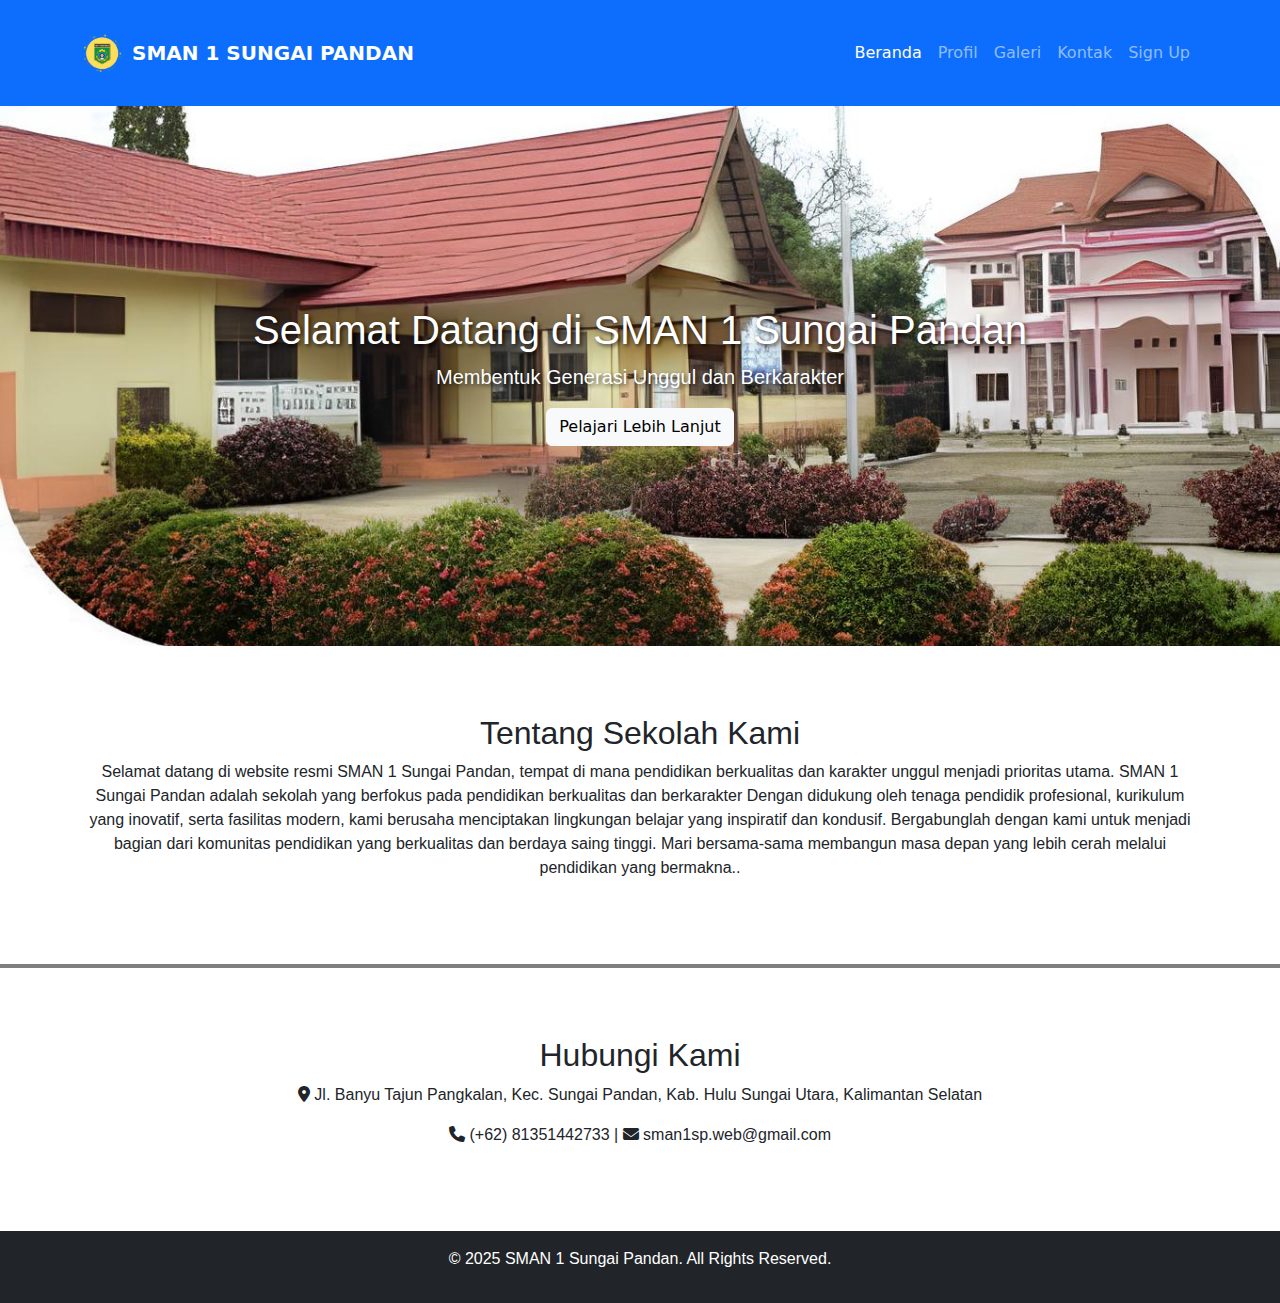
<file: index.html>
<!DOCTYPE html>
<html lang="id">
<head>
    <meta charset="UTF-8">
    <meta name="viewport" content="width=device-width, initial-scale=1.0">
    <title>SMAN 1 Sungai Pandan</title>
    <link rel="shortcut icon" type="x-icon" href="assets/logonobackground.png">
    <link rel="stylesheet" href="style.css">
    <link rel="stylesheet" href="https://cdnjs.cloudflare.com/ajax/libs/font-awesome/6.4.2/css/all.min.css">
    <link rel="stylesheet" href="https://cdn.jsdelivr.net/npm/bootstrap@5.3.0/dist/css/bootstrap.min.css">
    <style>
        .hero {background: url('assets/school.jpg') center/cover no-repeat;
            padding: 120px 0;
            color: white; 
        }
        hr {
            border: 2px solid #000000;
            opacity: 0.5;
            margin: 40px auto;
            width: 100%;
        }
    </style>
</head>
<body>
    <nav class="navbar navbar-expand-lg navbar-dark bg-primary">
        <div class="container">
            <a class="navbar-brand" href="index.html">
            <img src="assets/logonobackground.png" alt="Logo Sekolah" class="logo">SMAN 1 Sungai Pandan
        </a>
            <button class="navbar-toggler" type="button" data-bs-toggle="collapse" data-bs-target="#navbarNav">
                <span class="navbar-toggler-icon"></span>
            </button>
            <div class="collapse navbar-collapse" id="navbarNav">
                <ul class="navbar-nav ms-auto">
                    <li class="nav-item"><a class="nav-link active" href="index.html">Beranda</a></li>
                    <li class="nav-item"><a class="nav-link" href="about.html">Profil</a></li>
                    <li class="nav-item"><a class="nav-link" href="gallery.html">Galeri</a></li>
                    <li class="nav-item"><a class="nav-link" href="contact.html">Kontak</a></li>
                    <li class="nav-item"><a class="nav-link" href="register.html" class="tbl-biru" >Sign Up</a></li>
                </ul>
            </div>
        </div>
    </nav>
    
    <header class="hero text-center">
        <div class="container">
            <h1>Selamat Datang di SMAN 1 Sungai Pandan</h1>
            <p class="lead">Membentuk Generasi Unggul dan Berkarakter</p>
            <button id="openModalBtn" class="btn btn-light">Pelajari Lebih Lanjut</button>
        </div>
    </header>
    
    <!-- Modal Pop-up -->
<div id="infoModal" class="modal">
    <div class="modal-content">
        <button class="close-btn" id="closeModalBtn">&times;</button>

        <div class="header">
            <h3>PENDAFTARAN:</h3>
        </div>
        <div class="modal-body">
            <p>Setiap hari kerja (Senin - Sabtu) Kantor SMAN 1 Sungai Pandan (Pendaftaran Gratis)</p>
            <p><strong>Pendaftaran Nama (INDEN) dari sekarang!</strong></p>
            <a href="https://s.id/PPDB_SMANISP_2025" target="_blank" class="link">https://s.id/PPDB_SMANISP_2025</a>
        </div>

        <div class="header">
            <h3>PERSYARATAN:</h3>
        </div>
        <ul class="requirements">
            <li>📝 Mengisi formulir pendaftaran</li>
            <li>📸 Pas Foto 3x4 (4 lembar)</li>
            <li>📜 Fc Surat Keterangan Lulus (2 Lembar)</li>
            <li>🎓 Fc Ijazah SMP/MTS (2 Lembar)</li>
            <li>🍼 Fc Akta Kelahiran (2 Lembar)</li>
            <li>🏠 Fc Kartu Keluarga (2 Lembar)</li>
            <li>💳 Fc KIP/KKS "JIKA ADA"</li>
            <li>🏅 Fc Sertifikat Prestasi "JIKA ADA"</li>
        </ul>

        <div class="akreditasi">
            <img src="assets/akreditasi.png" alt="Akreditasi A">
        </div>
    </div>
</div>
    


    <section class="container my-5">
        <h2 class="text-center">Tentang Sekolah Kami</h2>
        <p class="text-center">Selamat datang di website resmi SMAN 1 Sungai Pandan, tempat di mana pendidikan berkualitas dan karakter unggul menjadi prioritas utama. SMAN 1 Sungai Pandan adalah sekolah yang berfokus pada pendidikan berkualitas dan berkarakter Dengan didukung oleh tenaga pendidik profesional, kurikulum yang inovatif, serta fasilitas modern, kami berusaha menciptakan lingkungan belajar yang inspiratif dan kondusif.
            Bergabunglah dengan kami untuk menjadi bagian dari komunitas pendidikan yang berkualitas dan berdaya saing tinggi. Mari bersama-sama membangun masa depan yang lebih cerah melalui pendidikan yang bermakna..</p>
    </section>

    <hr>

    <section id="kontak" class="container my-5">
        <h2 class="text-center">Hubungi Kami</h2>
        <p class="text-center"><i class="fas fa-map-marker-alt"></i> Jl. Banyu Tajun Pangkalan, Kec. Sungai Pandan, Kab. Hulu Sungai Utara, Kalimantan Selatan</p>
    <p class="text-center"><i class="fas fa-phone"></i> (+62) 81351442733 | <i class="fas fa-envelope"></i> sman1sp.web@gmail.com</p>
    </section>
    
    <footer class="bg-dark text-white text-center py-3">
        <p>&copy; 2025 SMAN 1 Sungai Pandan. All Rights Reserved.</p>
    </footer>
    <script src="script.js"></script>
    <script src="https://cdn.jsdelivr.net/npm/bootstrap@5.3.0/dist/js/bootstrap.bundle.min.js"></script>
    <script>
        document.addEventListener("DOMContentLoaded", function() {
            document.body.classList.add("show"); // Tambahkan efek fade-in saat halaman dimuat
        
            document.querySelectorAll("a").forEach(link => {
                link.addEventListener("click", function(event) {
                    // Cek apakah link adalah halaman yang sama (hindari link eksternal)
                    if (this.href.startsWith(window.location.origin)) {
                        event.preventDefault(); // Cegah perpindahan langsung
                        let targetUrl = this.href;
        
                        // Tambahkan efek fade-out sebelum berpindah halaman
                        document.body.style.opacity = "0";
                        document.body.style.transform = "translateY(10px)";
        
                        setTimeout(() => {
                            window.location.href = targetUrl;
                        }, 500); // Tunggu 500ms sebelum pindah halaman
                    }
                });
            });
        });
        </script>
</body>
</html>
</file>
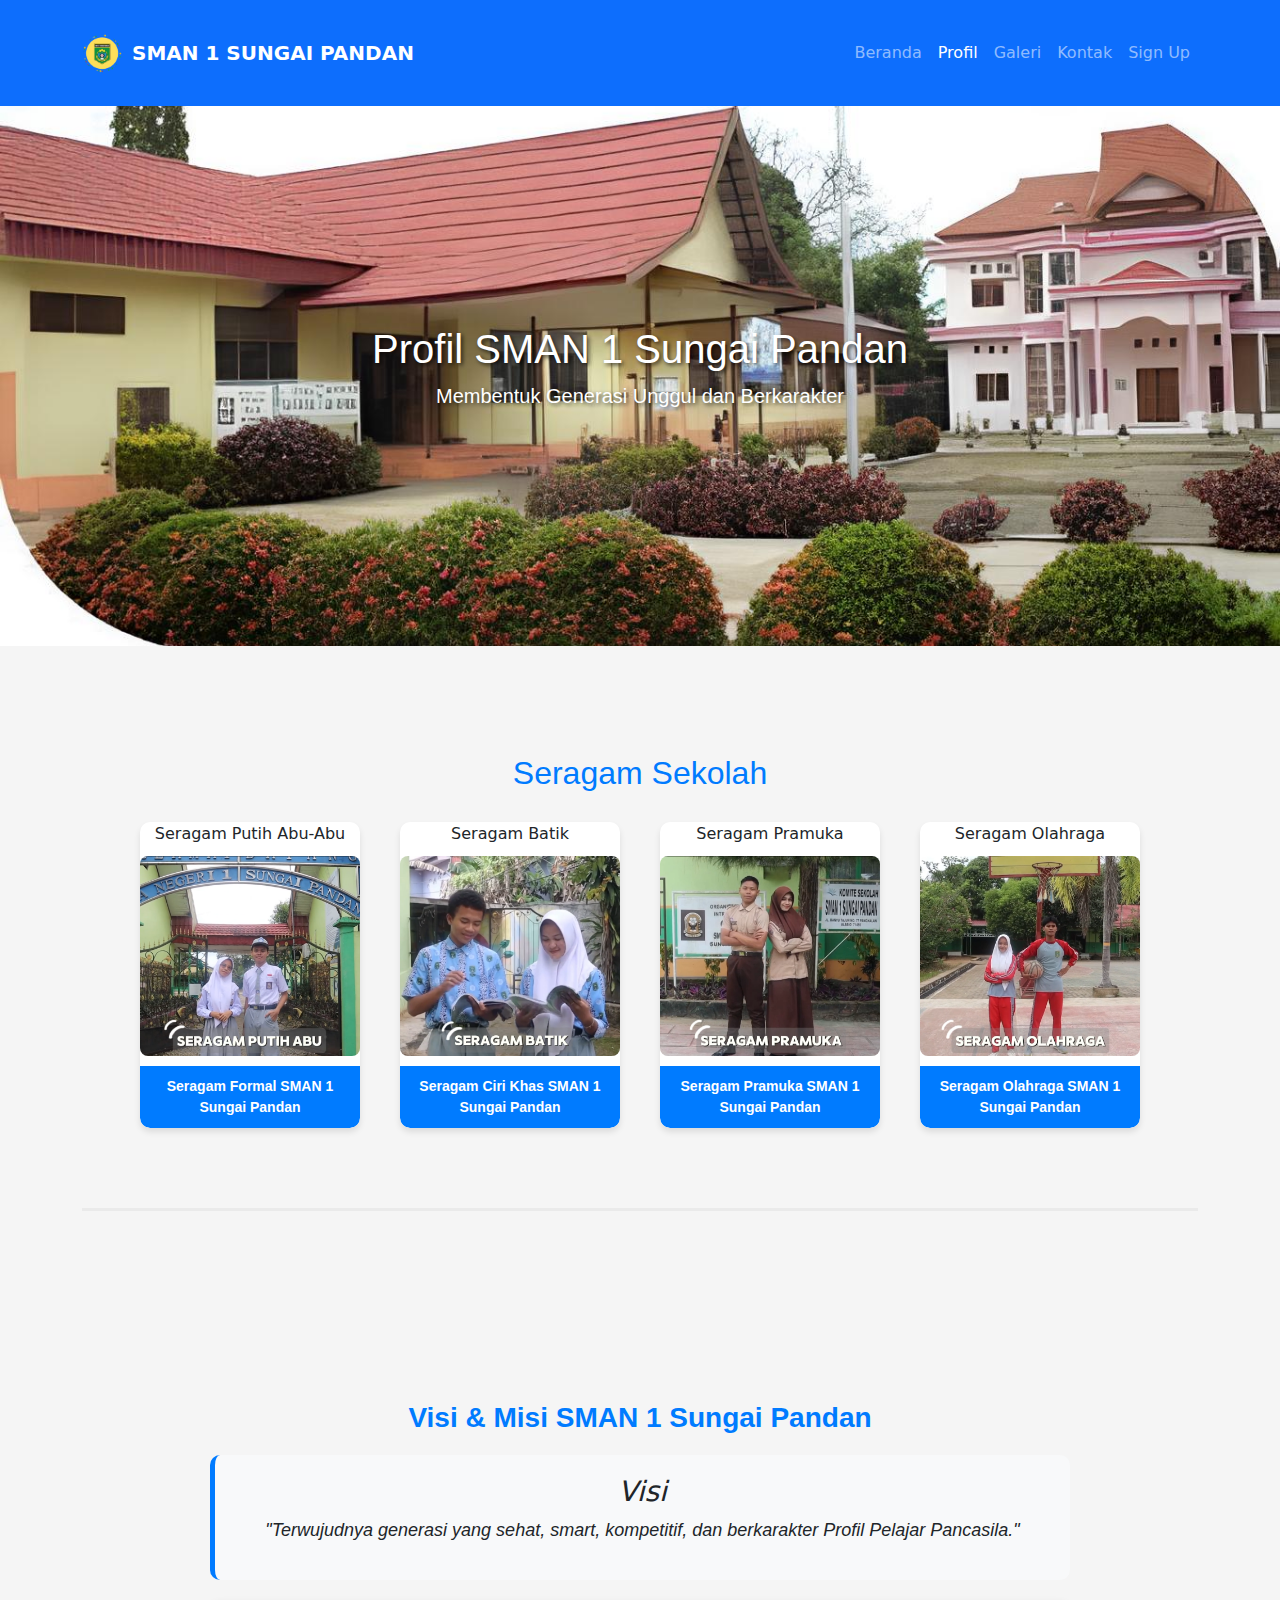
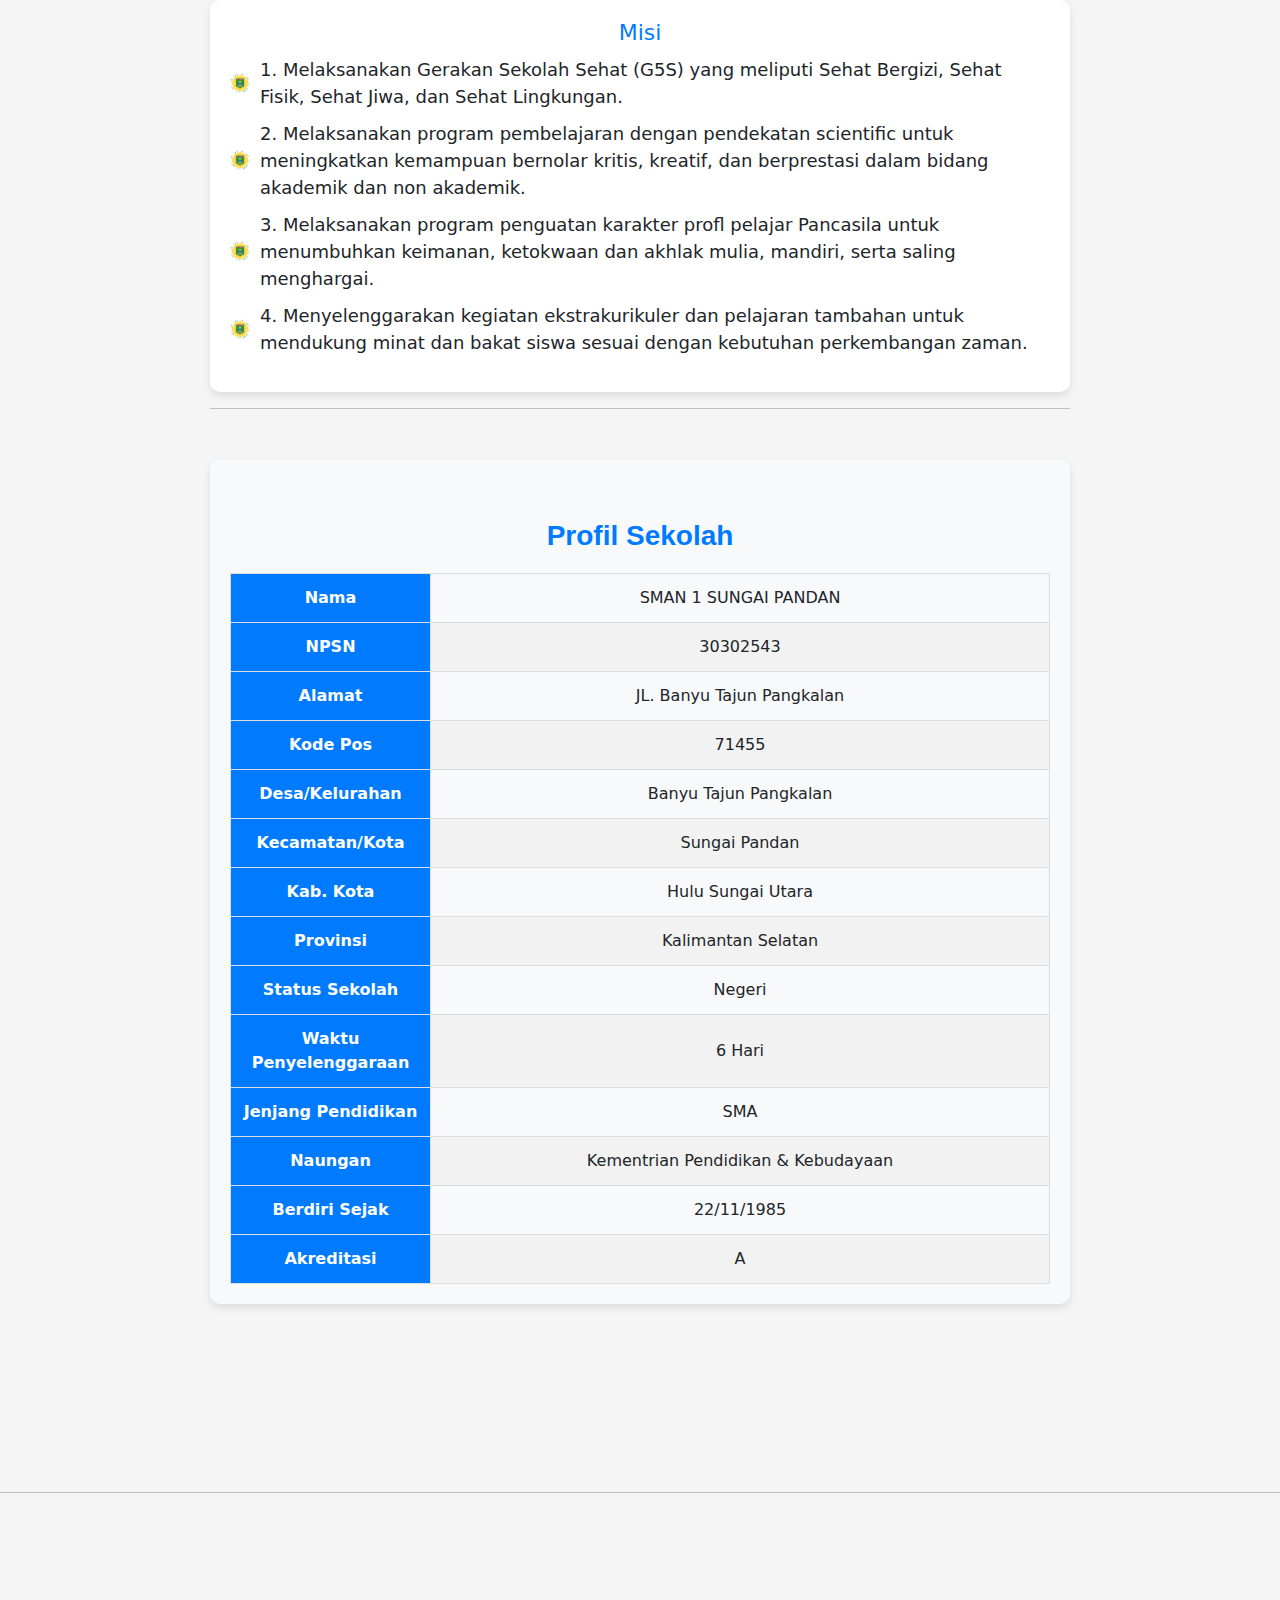
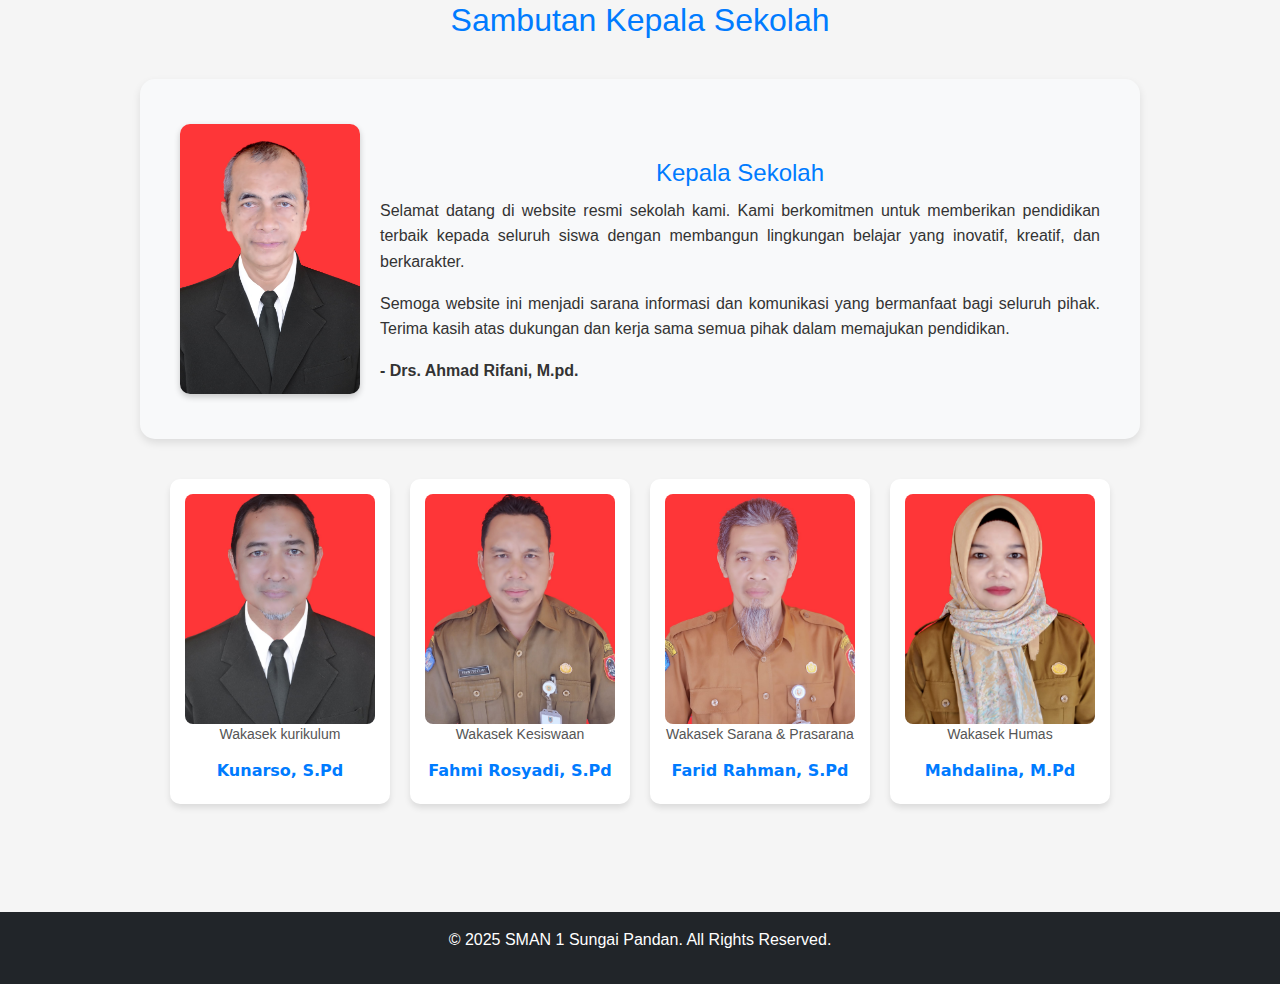
<file: about.html>
<!DOCTYPE html>
<html lang="id">
<head>
    <meta charset="UTF-8">
    <meta name="viewport" content="width=device-width, initial-scale=1.0">
    <title>Profil - SMAN 1 Sungai Pandan</title>
    <link rel="shortcut icon" type="x-icon" href="assets/logonobackground.png">
    <link rel="stylesheet" href="style.css">
    <link rel="stylesheet" href="https://cdn.jsdelivr.net/npm/bootstrap@5.3.0/dist/css/bootstrap.min.css">
    <style>
        body {
            background-color: #f5f5f5;
        }
        .hero {
            background: url('assets/school.jpg') center/cover no-repeat;
            padding: 120px 0;
            color: white;
        }
        .hexagon-container {
            display: flex;
            flex-wrap: wrap;
            justify-content: center;
            gap: 20px;
            padding: 40px 0;
        }
        .hexagon {
            width: 280px;
            height: 320px;
            background: white;
            display: flex;
            align-items: center;
            justify-content: center;
            text-align: center;
            position: relative;
            padding: 20px;
            box-shadow: 0 4px 8px rgba(0,0,0,0.2);
            clip-path: polygon(50% 0%, 100% 25%, 100% 75%, 50% 100%, 0% 75%, 0% 25%);
        }
        .hexagon img {
            max-width: 100%;
            max-height: 140px;
            border-radius: 8px;
        }
        h2 {
            text-align: center;
            margin-top: 40px;
            color: #007bff;
        }
    </style>
</head>
<body>

    <!-- Navbar -->
    <nav class="navbar navbar-expand-lg navbar-dark bg-primary">
        <div class="container">
            <a class="navbar-brand" href="index.html">
                <img src="assets/logonobackground.png" alt="Logo Sekolah" class="logo"> SMAN 1 Sungai Pandan
            </a>
            <button class="navbar-toggler" type="button" data-bs-toggle="collapse" data-bs-target="#navbarNav">
                <span class="navbar-toggler-icon"></span>
            </button>
            <div class="collapse navbar-collapse" id="navbarNav">
                <ul class="navbar-nav ms-auto">
                    <li class="nav-item"><a class="nav-link" href="index.html">Beranda</a></li>
                    <li class="nav-item"><a class="nav-link active" href="about.html">Profil</a></li>
                    <li class="nav-item"><a class="nav-link" href="gallery.html">Galeri</a></li>
                    <li class="nav-item"><a class="nav-link" href="contact.html">Kontak</a></li>
                    <li class="nav-item"><a class="nav-link" href="register.html">Sign Up</a></li>
                </ul>
            </div>
        </div>
    </nav>

    <!-- Hero Section -->
    <header class="hero text-center">
        <div class="container">
            <h1>Profil SMAN 1 Sungai Pandan</h1>
            <p class="lead">Membentuk Generasi Unggul dan Berkarakter</p>
        </div>
    </header>

    <section class="container my-5">
    <h2 class="text-center">Seragam Sekolah</h2>
    <div class="uniform-container">

        <!-- Seragam Putih Abu-Abu -->
        <div class="uniform-card">
            <span class="overlay-text">Seragam Putih Abu-Abu</span> <!-- Teks dalam gambar -->
            <img src="assets/seragam1.png" alt="Seragam Putih Abu-Abu">
            <p>Seragam Formal SMAN 1 Sungai Pandan</p>
            <div class="uniform-details">
            <img src="assets/seragam1.2.png" alt="Detail Seragam">
            <img src="assets/seragam1.3.png" alt="Sepatu Hitam">
        </div>
    </div>

    <!-- Seragam Batik -->
    <div class="uniform-card">
        <span class="overlay-text">Seragam Batik</span>
        <img src="assets/seragam2.png" alt="Seragam Batik">
        <p>Seragam Ciri Khas SMAN 1 Sungai Pandan</p>
        <div class="uniform-details">
            <img src="assets/seragam2.1.png" alt="Detail Seragam">
            <img src="assets/seragam1.3.png" alt="Sepatu Hitam">
        </div>
    </div>

    <!-- Seragam Pramuka -->
    <div class="uniform-card">
        <span class="overlay-text">Seragam Pramuka</span>
        <img src="assets/seragam3.png" alt="Seragam Pramuka">
        <p>Seragam Pramuka SMAN 1 Sungai Pandan</p>
        <div class="uniform-details">
            <img src="assets/seragam2.2.png" alt="Detail Seragam">
            <img src="assets/seragam1.3.png" alt="Sepatu Hitam">
        </div>
    </div>

    <!-- Seragam Olahraga -->
    <div class="uniform-card">
        <span class="overlay-text">Seragam Olahraga</span>
        <img src="assets/seragam4.png" alt="Seragam Pramuka">
        <p>Seragam Olahraga SMAN 1 Sungai Pandan</p>
        <div class="uniform-details">
            <img src="assets/seragam4.2.png" alt="Detail Seragam">
            <img src="assets/seragam1.3.png" alt="Sepatu Sportss">
        </div>
    </div>

    <!-- Garis pembatas setelah bagian Seragam Siswa -->
     <hr class="section-divider">

    <!-- Visi & Misi Sekolah -->
<section class="visi-misi-container">
    <h2 class="section-title">Visi & Misi SMAN 1 Sungai Pandan</h2>

    <!-- Visi Sekolah -->
    <div class="visi">
        <h3>Visi</h3>
        <p>"Terwujudnya generasi yang sehat, smart, kompetitif,
            dan berkarakter Profil Pelajar Pancasila."</p>
    </div>

    <!-- Misi Sekolah -->
    <div class="misi">
        <h3>Misi</h3>
        <ul>
            <li>1. Melaksanakan Gerakan Sekolah Sehat (G5S) yang
                meliputi Sehat Bergizi, Sehat Fisik, Sehat Jiwa, dan
                Sehat Lingkungan.</li>
            <li>2. Melaksanakan program pembelajaran dengan
                pendekatan scientific untuk meningkatkan kemampuan
                bernolar kritis, kreatif, dan berprestasi dalam bidang
                akademik dan non akademik.</li>
            <li>3. Melaksanakan program penguatan karakter profl
                pelajar Pancasila untuk menumbuhkan keimanan,
                ketokwaan dan akhlak mulia, mandiri, serta saling
                menghargai.</li>
            <li>4. Menyelenggarakan kegiatan ekstrakurikuler dan
                pelajaran tambahan untuk mendukung minat dan bakat
                siswa sesuai dengan kebutuhan perkembangan zaman.</li>
        </ul>
    </div>

    <!-- Garis pembatas setelah bagian Visi & Misi -->
     <hr>

    <div class="profil-sekolah">
        <h2 class="section-title">Profil Sekolah</h2>
        <table class="tabel-profil">
            <tr>
                <td><strong>Nama</strong></td>
                <td>SMAN 1 SUNGAI PANDAN</td>
            </tr>
            <tr>
                <td><strong>NPSN</strong></td>
                <td>30302543</td>
            </tr>
            <tr>
                <td><strong>Alamat</strong></td>
                <td>JL. Banyu Tajun Pangkalan</td>
            </tr>
            <tr>
                <td><strong>Kode Pos</strong></td>
                <td>71455</td>
            </tr>
            <tr>
                <td><strong>Desa/Kelurahan</strong></td>
                <td>Banyu Tajun Pangkalan</td>
            </tr>
            <tr>
                <td><strong>Kecamatan/Kota</strong></td>
                <td>Sungai Pandan</td>
            </tr>
            <tr>
                <td><strong>Kab. Kota</strong></td>
                <td>Hulu Sungai Utara</td>
            </tr>
            <tr>
                <td><strong>Provinsi</strong></td>
                <td>Kalimantan Selatan</td>
            </tr>
            <tr>
                <td><strong>Status Sekolah</strong></td>
                <td>Negeri</td>
            </tr>
            <tr>
                <td><strong>Waktu Penyelenggaraan</strong></td>
                <td>6 Hari</td>
            </tr>
            <tr>
                <td><strong>Jenjang Pendidikan</strong></td>
                <td>SMA</td>
            </tr>
            <tr>
                <td><strong>Naungan</strong></td>
                <td>Kementrian Pendidikan & Kebudayaan</td>
            </tr>
            <tr>
                <td><strong>Berdiri Sejak</strong></td>
                <td>22/11/1985</td>
            </tr>
            <tr>
                <td><strong>Akreditasi</strong></td>
                <td>A</td>
            </tr>
        </table>
    </div>
    

</div>
</section>


    <hr>

    <section class="container my-5">
        <h2>Sambutan Kepala Sekolah</h2>
        <div class="sambutan-kepsek">
            <img src="assets/kepsek.jpg" alt="Foto Kepala Sekolah" class="kepsek-img">
            <div class="sambutan-text">
                <h2>Kepala Sekolah</h2>
                <p>Selamat datang di website resmi sekolah kami. Kami berkomitmen untuk memberikan pendidikan terbaik kepada seluruh siswa dengan membangun lingkungan belajar yang inovatif, kreatif, dan berkarakter.</p>
                <p>Semoga website ini menjadi sarana informasi dan komunikasi yang bermanfaat bagi seluruh pihak. Terima kasih atas dukungan dan kerja sama semua pihak dalam memajukan pendidikan.</p>
                <p><strong>- Drs. Ahmad Rifani, M.pd.</strong></p>
            </div>
        </div>

        <div class="wakasek-container">
            <div class="wakasek-card">
                <img src="assets/wakasek 1.jpg" alt="Wakasek Kurikulum">
                <p>Wakasek kurikulum</p>
                <h4>Kunarso, S.Pd</h4>
            </div>
            <div class="wakasek-card">
                <img src="assets/wakasek 2.jpg" alt="Wakasek Kesiswaan">
                <p>Wakasek Kesiswaan</p>
                <h4>Fahmi Rosyadi, S.Pd</h4>
            </div>
            <div class="wakasek-card">
                <img src="assets/wakasek 3.jpg" alt="Wakasek Sarana % prasarana">
                <p>Wakasek Sarana & Prasarana</p>
                <h4>Farid Rahman, S.Pd</h4>
            </div>
            <div class="wakasek-card">
                <img src="assets/wakasek 4.jpg" alt="Wakasek Humas">
                <p>Wakasek Humas</p>
                <h4>Mahdalina, M.Pd</h4>
            </div>
        </div>
    </section>

    <!-- Footer -->
    <footer class="bg-dark text-white text-center py-3">
        <p>&copy; 2025 SMAN 1 Sungai Pandan. All Rights Reserved.</p>
    </footer>
    <script src="script.js"></script>
    <script src="https://cdn.jsdelivr.net/npm/bootstrap@5.3.0/dist/js/bootstrap.bundle.min.js"></script>
    <script>
        document.addEventListener("DOMContentLoaded", function() {
            document.body.classList.add("show"); // Tambahkan efek fade-in saat halaman dimuat
        
            document.querySelectorAll("a").forEach(link => {
                link.addEventListener("click", function(event) {
                    // Cek apakah link adalah halaman yang sama (hindari link eksternal)
                    if (this.href.startsWith(window.location.origin)) {
                        event.preventDefault(); // Cegah perpindahan langsung
                        let targetUrl = this.href;
        
                        // Tambahkan efek fade-out sebelum berpindah halaman
                        document.body.style.opacity = "0";
                        document.body.style.transform = "translateY(10px)";
        
                        setTimeout(() => {
                            window.location.href = targetUrl;
                        }, 500); // Tunggu 500ms sebelum pindah halaman
                    }
                });
            });
        });
        </script>
</body>
</html>
</file>
<file: style.css>
/* Reset dasar */
body, h1, h2, p {
    margin: 0;
    padding: 0;
    font-family: 'Poppins', sans-serif;
}

/* Tombol Buka Modal */
.btn-open {
    background: #ffc107;
    color: #000;
    padding: 12px 20px;
    font-size: 16px;
    border: none;
    border-radius: 8px;
    cursor: pointer;
    font-weight: bold;
}

/* Modal Styling */
.modal {
    display: none;
    position: fixed;
    z-index: 1000;
    left: 0;
    top: 0;
    width: 100%;
    height: 100%;
    background-color: rgba(0, 0, 0, 0.5);
    justify-content: center;
    align-items: center;
}


/* Konten modal */
.modal-content {
    background: linear-gradient(to bottom, #0033cc, #0099ff);
    padding: 20px;
    border-radius: 12px;
    width: 90%;
    max-width: 400px;
    text-align: center;
    color: white;
    box-shadow: 0px 4px 10px rgba(0, 0, 0, 0.3);
}


/* Header */
.header {
    background: #ffc107;
    padding: 10px;
    border-radius: 6px;
    font-weight: bold;
    color: #000;
    margin-bottom: 10px;
}
/* Isi Modal */
.modal-body {
    font-size: 14px;
    margin-bottom: 15px;
}

/* Link */
.link {
    color: yellow;
    font-weight: bold;
    text-decoration: none;
}


/* Tombol Close */
.close-btn {
    background: none;
    border: none;
    font-size: 30px;
    position: absolute;
    right: 15px;
    top: 10px;
    cursor: pointer;
    color: #888;
}
.close-btn:hover {
    color: #555;
}

/* List Persyaratan */
.requirements {
    text-align: left;
    padding: 0;
    list-style: none;
}

.requirements li {
    background: white;
    color: black;
    margin: 6px 0;
    padding: 8px;
    border-radius: 5px;
    font-size: 14px;
}

/* Akreditasi */
.akreditasi img {
    width: 150px;
    margin-top: 10px;
}



.btn-danger {
    background: #dc3545;
    color: white;
    border: none;
}

.btn-danger:hover {
    background: #c82333;
}

/* Navbar Styling */
.navbar {
    padding: 10px 20px;
}

.navbar-brand {
    display: flex;
    align-items: center;
    font-size: 20px;
    font-weight: bold;
    text-transform: uppercase;
}

/* Hero section */
.hero {
    background: url('assets/school.jpg') no-repeat center center/cover;
    height: 60vh;
    display: flex;
    align-items: center;
    justify-content: center;
    text-align: center;
    color: white;
    text-shadow: 2px 2px 4px rgba(0, 0, 0, 0.7);
}

.logo {
    height: 40px;  
    margin-right: 10px;
}

/* Navbar efek hover */
.nav-item:hover {
    background-color: rgba(255, 255, 255, 0.2);
    border-radius: 5px;
}


/* Container utama */
.container {
    max-width: 1100px;
    margin: auto;
    padding: 20px;
}

/* Kontainer kartu seragam */
.uniform-container {
    display: flex;
    justify-content: center;
    gap: 40px;
    flex-wrap: wrap;
    margin-top: 30px;
}

/* Kartu seragam */
.uniform-card {
    width: 220px;
    background: #fff;
    border-radius: 10px;
    overflow: hidden;
    box-shadow: 0px 4px 6px rgba(0, 0, 0, 0.1);
    text-align: center;
    transition: transform 0.3s ease-in-out;
    position: relative;

}

/* Efek hover */
.uniform-card:hover {
    transform: translateY(-5px);
}

/* Gambar seragam agar memenuhi kartu */
.uniform-card img {
    width: 100%;
    height: 200px; /* Ukuran gambar seragam */
    object-fit: cover;
    display: block;
    margin: 10px auto; /* Memberikan jarak agar lebih rapi */
    border-radius: 8px;
}


/* Nama seragam */
.uniform-card p {
    background: #007bff;
    color: white;
    padding: 10px;
    font-size: 14px;
    font-weight: bold;
    margin: 0;
    border-radius: 0 0 10px 10px;
}

/* Container gambar bercabang */
.uniform-details {
    position: absolute;
    top: 50%;
    left: 50%;
    transform: translate(-50%, -50%) scale(0);
    display: flex;
    flex-direction: column;
    gap: 10px;
    opacity: 0;
    transition: transform 0.3s ease, opacity 0.3s ease;
}

/* Gambar tambahan (logo, sepatu) */
.uniform-details img {
    width: 60px;
    height: 60px;
    object-fit: contain;
    background: white;
    padding: 5px;
    border-radius: 10px;
    box-shadow: 0px 3px 6px rgba(0, 0, 0, 0.2);
}

/* Styling untuk Visi & Misi */
.visi-misi-container {
    max-width: 900px;
    margin: 50px auto;
    text-align: center;
    padding: 20px;
}

.section-title {
    font-size: 28px;
    color: #007bff;
    font-weight: bold;
    margin-bottom: 20px;
}

/* Visi */
.visi {
    background-color: #f8f9fa;
    padding: 20px;
    border-left: 5px solid #007bff;
    border-radius: 10px;
    margin-bottom: 20px;
    font-size: 18px;
    font-style: italic;
}

/* Misi */
.misi {
    background-color: white;
    padding: 20px;
    border-radius: 10px;
    box-shadow: 0px 4px 8px rgba(0, 0, 0, 0.1);
}

.misi h3 {
    color: #007bff;
    font-size: 22px;
    margin-bottom: 10px;
}

.misi ul {
    list-style-type: none;
    padding: 0;
}

.misi ul li {
    background: url('assets/logo.jpg') no-repeat left center;
    background-size: 20px;
    padding-left: 30px;
    font-size: 18px;
    margin: 10px 0;
    text-align: left;
}

/* Efek Hover */
.visi:hover, .misi:hover {
    transform: scale(1.02);
    transition: 0.3s ease-in-out;
}

.profil-sekolah {
    max-width: 900px;
    margin: 50px auto;
    padding: 20px;
    background: #f8f9fa;
    border-radius: 10px;
    box-shadow: 0px 4px 8px rgba(0, 0, 0, 0.1);
}

.tabel-profil {
    width: 100%;
    border-collapse: collapse;
    margin-top: 20px;
}

.tabel-profil td {
    border: 1px solid #ddd;
    padding: 12px;
    font-size: 16px;
}

.tabel-profil tr:nth-child(even) {
    background-color: #f2f2f2;
}

.tabel-profil tr:hover {
    background-color: #ddd;
}

.tabel-profil td:first-child {
    font-weight: bold;
    background: #007bff;
    color: white;
    width: 200px;
}
/* Garis pembatas antar bagian */
.section-divider {
    border-top: 3px solid #ccc; /* Garis pemisah tipis */
    margin: 40px auto; /* Memberikan jarak ke atas dan bawah */
    width: 200%; /* Sesuai lebar konten */
}

/* Container Sambutan Kepala Sekolah */
.sambutan-kepsek {
    display: flex;
    align-items: center;
    justify-content: center;
    gap: 20px;
    background: #f8f9fa;
    padding: 40px;
    border-radius: 15px;
    box-shadow: 0px 4px 8px rgba(0, 0, 0, 0.1);
    margin: 40px auto;
    width: 90%;
    max-width: 1000px;
}

/* Styling untuk Foto Kepala Sekolah */
.kepsek-img {
    width: 180px;
    height: 270px;
    border-radius: 10px; /* Tidak ada border hexagonal, lebih modern */
    object-fit: cover;
    box-shadow: 0px 3px 6px rgba(0, 0, 0, 0.2);
}

/* Styling untuk Teks Sambutan */
.sambutan-text {
    flex: 1;
    text-align: left;
}

.sambutan-text h2 {
    font-size: 24px;
    color: #007bff;
    margin-bottom: 10px;
}

.sambutan-text p {
    font-size: 16px;
    line-height: 1.6;
    color: #333;
    text-align: justify;
}

.wakasek-container {
    display: flex;
    justify-content: center;
    gap: 20px;
    flex-wrap: wrap;
    margin: 40px auto;
    max-width: 1000px;
}

.wakasek-card {
    width: 220px;
    background: #fff;
    border-radius: 10px;
    overflow: hidden;
    box-shadow: 0px 4px 6px rgba(0, 0, 0, 0.1);
    text-align: center;
    padding: 15px;
}

.wakasek-card img {
    width: 100%;
    height: 230px;
    object-fit: cover;
    border-radius: 8px;
}

.wakasek-card h4 {
    margin-top: 10px;
    font-size: 16px;
    font-weight: bold;
    color: #007bff;
}

.wakasek-card p {
    font-size: 14px;
    color: #555;
}

/* Animasi transisi halaman */
.page-transition {
    opacity: 0;
    transform: translateY(10px);
    transition: opacity 0.5s ease-out, transform 0.5s ease-out;
}

.page-transition.show {
    opacity: 1;
    transform: translateY(0);
}

/* Footer */
footer {
    background-color: #343a40;
    color: white;
    text-align: center;
    padding: 15px 0;
}

/* Efek transisi halaman */
body {
    opacity: 0;
    transform: translateY(10px);
    transition: opacity 0.5s ease-out, transform 0.5s ease-out;
}

body.show {
    opacity: 1;
    transform: translateY(0);
}

/* Responsif */
@media (max-width: 768px) {
    .hero {
        height: 50vh;
    }

    .uniform-card {
        width: 180px;
    }
}
</file>
